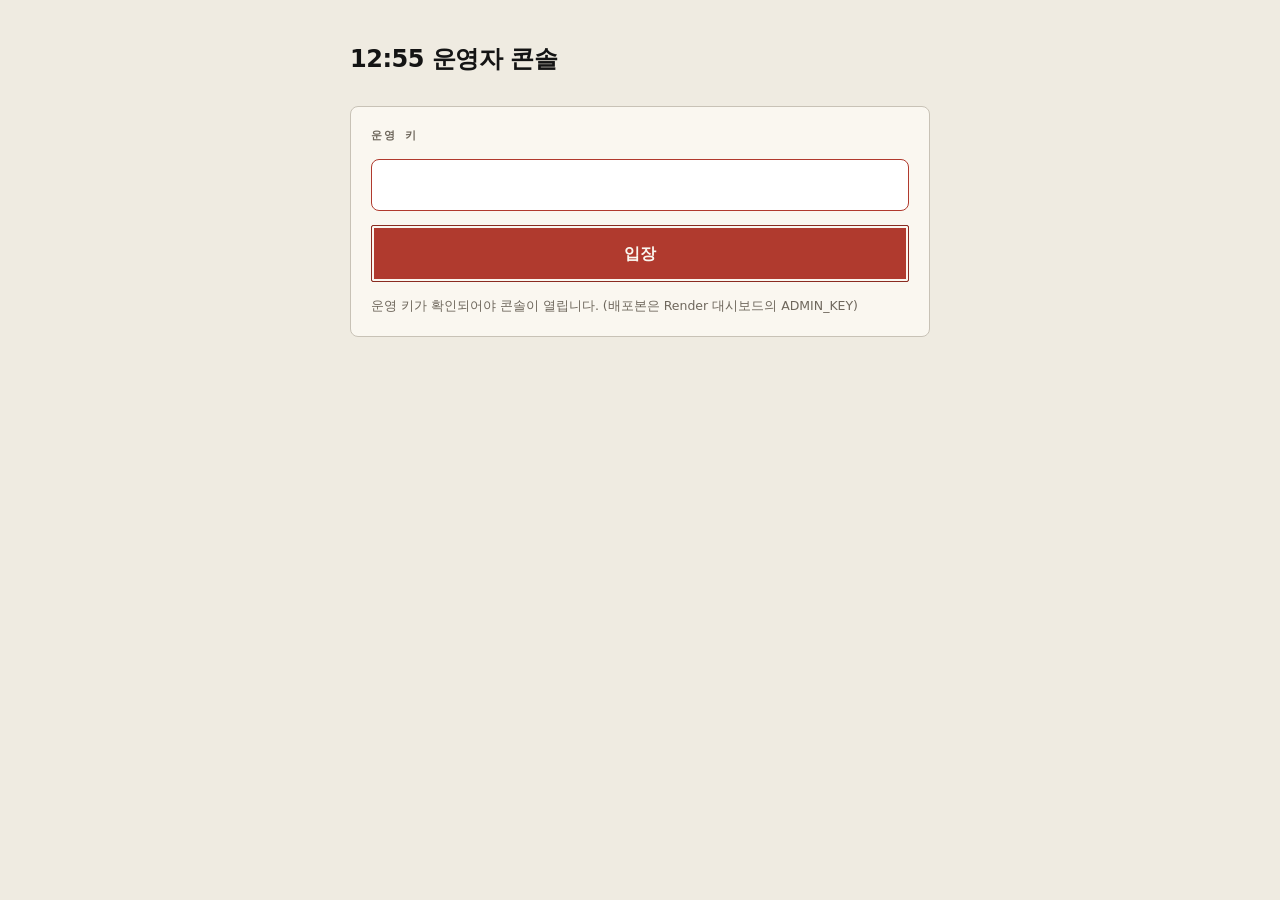
<file: public/admin.html>
<!doctype html>
<html lang="ko">
<head>
<meta charset="utf-8">
<meta name="viewport" content="width=device-width, initial-scale=1">
<title>12:55 — 운영자</title>
<link rel="stylesheet" href="style.css">
<style>
  body { overflow: auto; }
  .guides { display: none; }
  .wrap { max-width: 620px; margin: 0 auto; padding: 40px 20px 80px; display: flex; flex-direction: column; gap: 28px; }
  h1 { font-size: 24px; margin: 0; letter-spacing: -0.02em; }
  .panel { background: var(--surface); border: 1px solid var(--line); border-radius: 8px; padding: 20px; display: flex; flex-direction: column; gap: 14px; }
  .row { display: flex; gap: 10px; flex-wrap: wrap; }
  .row > * { flex: 1 1 130px; }
  input { padding: 12px 14px; border-radius: 8px; background: var(--surface-2); border: 1px solid var(--line-2); width: 100%; }
  input:focus { outline: none; border-color: var(--amber); }
  .status { display: grid; grid-template-columns: repeat(auto-fit, minmax(110px, 1fr)); gap: 1px; background: var(--line); border-radius: 8px; overflow: hidden; }
  .status div { background: var(--surface-2); padding: 14px 12px; display: flex; flex-direction: column; gap: 3px; }
  .status .k { font-size: 11px; letter-spacing: 0.12em; text-transform: uppercase; color: var(--ink-3); font-family: var(--mono); }
  .status .v { font-family: var(--mono); font-variant-numeric: tabular-nums; font-size: 22px; font-weight: 700; letter-spacing: -0.02em; }
  .log { font-family: var(--mono); font-size: 12.5px; color: var(--ink-2); background: var(--surface-2); border-radius: 8px; padding: 14px; max-height: 220px; overflow-y: auto; white-space: pre-wrap; line-height: 1.7; }
  a { color: var(--amber); }
  .links { display: flex; gap: 16px; flex-wrap: wrap; font-size: 14px; }
  details.emg summary { display: list-item; list-style-position: inside; cursor: pointer; font-size: 12px; letter-spacing: 0.12em; text-transform: uppercase; color: var(--ink-3); font-family: var(--mono); }
  /* .panel의 display:flex가 details의 접힘 숨김을 깨뜨린다 — 닫혀 있으면 summary만 남긴다 */
  details.emg:not([open]) > :not(summary) { display: none; }
  #gate, #console { display: none; }
  #gate.on { display: flex; }
  #console.on { display: flex; flex-direction: column; gap: 28px; }
</style>
</head>
<body>
<div class="wrap">
  <h1>12:55 운영자 콘솔</h1>

  <!-- 입장 게이트. 운영 키가 서버에서 확인되기 전에는 콘솔을 보여주지 않는다. -->
  <div class="panel" id="gate">
    <label class="label" for="gate-key">운영 키</label>
    <input id="gate-key" type="password" autocomplete="off">
    <button class="btn btn-primary" id="gate-enter">입장</button>
    <p class="hint" id="gate-msg" style="margin:0">운영 키가 확인되어야 콘솔이 열립니다. (배포본은 Render 대시보드의 ADMIN_KEY)</p>
  </div>

  <div id="console">

  <div class="status">
    <div><span class="k">Phase</span><span class="v" id="st-phase">—</span></div>
    <div><span class="k">회차</span><span class="v" id="st-round">—</span></div>
    <div><span class="k">참가</span><span class="v" id="st-joined">0</span></div>
    <div><span class="k">생존</span><span class="v" id="st-alive">0</span></div>
    <div><span class="k">문항 진행</span><span class="v" id="st-q">—</span></div>
    <div><span class="k">은행</span><span class="v" id="st-bank">—</span></div>
  </div>

  <div class="panel">
    <div class="row">
      <div>
        <label class="label" for="lobby">대기실 길이 (초)</label>
        <input id="lobby" type="number" min="5" max="600" value="30">
      </div>
      <div>
        <label class="label" for="qcount">문항 수 (5–10)</label>
        <input id="qcount" type="number" min="5" max="10" value="5">
      </div>
    </div>
    <p class="hint" id="eta" style="margin:0"></p>

    <button class="btn btn-primary" id="b-start">게임 시작</button>
    <p class="hint" style="margin:0">시작하면 결과까지 규칙대로 자동 진행됩니다 — 게임 중에 손댈 것이 없습니다.</p>

    <div class="row">
      <button class="btn" id="b-reload">문제 다시 읽기</button>
      <button class="btn" id="b-reset">리셋</button>
    </div>
  </div>

  <div class="links">
    <a href="/" target="_blank">참여자 화면</a>
    <a href="/board.html" target="_blank">전광판</a>
    <a href="/?screen=reveal" target="_blank">픽스처: 정답공개</a>
    <a href="/?screen=champion" target="_blank">픽스처: 챔피언</a>
    <a href="#" id="lock">키 변경</a>
  </div>

  <div class="panel">
    <label class="label">문항 공급 (매주 월요일 아침)</label>
    <p class="hint" style="margin:0">
      문항 수집·생성·검수는 이 PC에서 도는 「문제 재료 스크래퍼」가 담당합니다 ——
      그룹웨어 비밀번호가 필요해서 배포 서버에 올리지 않습니다.
      스크래퍼에서 「게임에 반영」을 누르면 이 서버가 자동으로 새 은행을 읽습니다.
    </p>
    <div class="row">
      <button class="btn" id="b-scraper">문제 재료 스크래퍼 열기</button>
    </div>
    <p class="hint" id="scraper-status" style="margin:0">스크래퍼 상태 확인 중…</p>

    <label class="label" for="anth-key" style="margin-top:4px">Anthropic API 키 (선택 — Claude가 문항 생성)</label>
    <div class="row">
      <input id="anth-key" type="password" autocomplete="off" placeholder="sk-ant-…" style="flex:3 1 220px">
      <button class="btn" id="b-savekey" style="flex:1 1 100px">키 저장</button>
    </div>
    <p class="hint" id="key-status" style="margin:0">키 상태 확인 중…</p>
    <p class="hint" style="margin:0">
      키는 게임 서버로 전송되지 않습니다 — 브라우저에서 곧장 이 PC의 스크래퍼(:8899)로 저장됩니다.
      키가 없으면 무료 규칙 엔진으로 생성합니다. 비운 채 「키 저장」을 누르면 삭제됩니다.
    </p>
  </div>

  <details class="panel emg">
    <summary>비상 조작</summary>
    <p class="hint" style="margin:0">
      자동 진행이 멈췄을 때만 씁니다 (나레이션 정지, 화면 무반응 등).
      현재 단계를 즉시 끝내고 다음 단계로 넘깁니다.
    </p>
    <div class="row">
      <button class="btn" id="b-next">다음 단계로 (강제)</button>
    </div>
  </details>

  <div class="log" id="log">연결 중…</div>

  </div><!-- /#console -->
</div>

<script>
const OX_BASE = location.pathname.startsWith('/games/') ? location.pathname.split('/').slice(0, 3).join('/') : '';
const $ = (id) => document.getElementById(id);
const log = (m) => {
  const t = new Date().toTimeString().slice(0, 8);
  $('log').textContent = `[${t}] ${m}\n` + $('log').textContent;
};

// ---------- 입장 게이트 ----------
// 키는 세션 저장소에만 둔다 — 탭을 닫으면 사라진다. HTML에 기본값을 심지 않는다.
const KEY_STORE = 'ox-admin-key';
const adminKey = () => sessionStorage.getItem(KEY_STORE) || '';

async function verifyKey(key) {
  try {
    const res = await fetch(OX_BASE + '/api/admin/verify', {
      method: 'POST',
      headers: { 'Content-Type': 'application/json' },
      body: JSON.stringify({ key }),
    });
    return res.ok;
  } catch (_) { return false; }
}

async function boot() {
  const saved = adminKey();
  if (saved && await verifyKey(saved)) return openConsole();
  sessionStorage.removeItem(KEY_STORE);
  $('gate').classList.add('on');
  $('gate-key').focus();
}

$('gate-enter').onclick = async () => {
  const key = $('gate-key').value.trim();
  if (!key) return;
  if (await verifyKey(key)) {
    sessionStorage.setItem(KEY_STORE, key);
    $('gate').classList.remove('on');
    openConsole();
  } else {
    $('gate-msg').textContent = '운영 키가 틀립니다.';
  }
};
$('gate-key').addEventListener('keydown', (e) => { if (e.key === 'Enter') $('gate-enter').click(); });

$('lock').onclick = (e) => {
  e.preventDefault();
  sessionStorage.removeItem(KEY_STORE);
  location.reload();
};

let consoleOpen = false;
function openConsole() {
  if (consoleOpen) return;
  consoleOpen = true;
  $('console').classList.add('on');
  refreshBank();
  refreshScraper();
  updateEta();
  connect();
  log('운영자 콘솔 준비됨');
}

// ---------- 운영 액션 ----------

// 문항 은행 상태. 콘솔이 열릴 때와 「문제 다시 읽기」 뒤에 갱신한다.
async function refreshBank() {
  try {
    const h = await (await fetch(OX_BASE + '/api/health')).json();
    if (h.bank) $('st-bank').textContent = `${h.bank.pool}·${h.bank.sudden}`;
  } catch (_) { /* 서버가 잠시 없어도 콘솔은 살아 있어야 한다 */ }
}

async function call(action) {
  const res = await fetch(OX_BASE + `/api/admin/${action}`, {
    method: 'POST',
    headers: { 'Content-Type': 'application/json' },
    body: JSON.stringify({
      key: adminKey(),
      lobbySec: Number($('lobby').value),
      questionCount: Number($('qcount').value),
    }),
  });
  const data = await res.json().catch(() => ({}));
  log(res.ok ? `${action} 실행됨` : `${action} 실패 — ${data.error || res.status}`);
  if (res.status === 403) { sessionStorage.removeItem(KEY_STORE); location.reload(); }
}

$('b-start').onclick = () => call('start');
$('b-next').onclick = () => call('next');
$('b-reset').onclick = () => call('reset');
$('b-reload').onclick = async () => { await call('reload'); refreshBank(); };

// 예상 소요. 서버 CONFIG의 거울 값 — armMs 3.4s(첫 문항 ×1.35) + questionMs 10s +
// 정답공개 ~4.5s(인원에 따라 늘어나는 몫 포함), 서든데스 2.2+20s. 부활권은 자동이라 단계가 없다.
function updateEta() {
  const n = Math.min(10, Math.max(5, Number($('qcount').value) || 5));
  const lobby = Number($('lobby').value) || 30;
  const secs = lobby + 3.4 * 0.35 + n * (3.4 + 10 + 4.5) + 4 + 22.2;
  const t = Math.round(secs / 10) * 10;
  const m = Math.floor(t / 60);
  const s = t % 60;
  $('eta').textContent = `예상 소요 약 ${m}분${s ? ` ${s}초` : ''} (대기실 포함)` +
    (secs > 360 ? ' — ⚠ 예산 6분을 넘습니다' : ' — 6분 예산 안');
}
$('qcount').oninput = updateEta;
$('lobby').oninput = updateEta;

// ---------- 문항 공급: 로컬 스크래퍼(:8899)와 연동 ----------
// API 키는 이 게임 서버를 거치지 않는다. 브라우저 → 127.0.0.1:8899 직행이라
// Render에 배포된 콘솔에서 눌러도 키는 운영 PC 밖으로 나가지 않는다.
const SCRAPER = 'http://127.0.0.1:8899';

async function refreshScraper() {
  try {
    const r = await fetch(`${SCRAPER}/api/config`, { signal: AbortSignal.timeout(2000) });
    const c = await r.json();
    $('scraper-status').textContent = '스크래퍼 실행 중 — 버튼으로 열 수 있습니다.';
    $('key-status').textContent = c.hasKey
      ? `저장된 키: ${c.keyMasked} — Claude 엔진으로 문항을 생성합니다.`
      : '저장된 키 없음 — 규칙 엔진으로 생성합니다.';
  } catch (_) {
    $('scraper-status').textContent =
      '스크래퍼가 꺼져 있습니다 — 운영 PC 터미널에서 node tools/quizgen/server.js 를 먼저 실행하세요.';
    $('key-status').textContent = '키 상태는 스크래퍼가 켜져 있어야 확인할 수 있습니다.';
  }
}

$('b-scraper').onclick = () => { window.open(`${SCRAPER}/`, '_blank'); };

$('b-savekey').onclick = async () => {
  const key = $('anth-key').value.trim();
  try {
    const r = await fetch(`${SCRAPER}/api/config`, {
      method: 'POST',
      headers: { 'Content-Type': 'application/json' },
      body: JSON.stringify({ apiKey: key }),
    });
    const c = await r.json();
    log(key ? `API 키 저장됨 (${c.keyMasked})` : 'API 키 삭제됨');
    $('anth-key').value = '';
    refreshScraper();
  } catch (_) {
    log('API 키 저장 실패 — 스크래퍼(:8899)가 켜져 있는지 확인하세요.');
  }
};

const PHASE_KO = {
  idle: '대기', lobby: '대기실', question: '문항', reveal: '정답공개',
  sudden: '서든데스', result: '결과',
};

let lastPhase = null;

function connect() {
  const es = new EventSource(OX_BASE + '/api/spectate');
  es.addEventListener('state', (e) => {
    const s = JSON.parse(e.data);
    $('st-phase').textContent = PHASE_KO[s.phase] || s.phase;
    $('st-round').textContent = s.round || '—';
    $('st-joined').textContent = s.joined;
    $('st-alive').textContent = s.alive;
    $('st-q').textContent = s.qIndex >= 0 ? `${s.qIndex + 1}/${s.qTotal}` : '—';
    if (s.phase !== lastPhase) { lastPhase = s.phase; log(`→ ${PHASE_KO[s.phase] || s.phase}`); }
  });
  es.addEventListener('tally', (e) => {
    const t = JSON.parse(e.data);
    $('st-alive').textContent = t.alive;
    $('st-joined').textContent = t.joined;
  });
  es.onerror = () => { es.close(); log('연결 끊김, 재접속…'); setTimeout(connect, 1500); };
}

boot();
</script>
</body>
</html>
</file>
<file: public/style.css>
/* ═══════════════════════════════════════════════════════════════
   12:55 — 디자인 시스템

   CONSTRAINTS CARD
     FONT   명조(제목·본문) + 고딕(라벨) + ui-monospace(숫자·부호)
     STYLE  등록특허공보. 크림 용지에 먹 선화, 인주 빨강 단 하나의 강조색.
            세계관은 명세서 · 도면 · 부호의 설명. INID 괄호 숫자가 서명이다.
     MODE   라이트 전용. 의도적 단일 테마이므로 모든 색을 명시적으로 칠한다.

     인주는 판정에만 쓴다. 정답이 공개될 때만 화면에 빨강이 등장하므로
     그 색을 보는 것이 곧 결과를 아는 것이다. 다른 곳에 쓰면 그 힘이 죽는다.

   존 규칙 (상충하는 원칙의 해소)
     참여자 화면 — 극적이어도 된다. 스큐어모픽 O/X 버튼, 글로우, 플래시 허용.
     전광판 화면 — 가독성이 분위기를 이긴다. 하드 그리드, 낮은 라운딩,
                   그림자 최소, 글로우 금지. 3m 거리 판독이 절대 기준.
   ═══════════════════════════════════════════════════════════════ */

:root {
  /* ── 지면과 표면. 공보 용지다. */
  --ground: #EFEBE1;
  --surface: #FAF7F0;
  --surface-2: #FFFFFF;
  --surface-3: #F2EEE4;

  /* ── 글자 */
  --ink: #141414;
  --ink-2: #5A5A5A;
  --ink-3: #6E675C;   /* 지면 위에서 4.5:1을 넘기는 하한. 전광판 3m 판독이 기준이다. */

  /* ── 괘선 */
  --line: #C8C2B6;
  --line-2: #A79F90;

  /* ── 단일 강조색은 인주다. 판정에만 쓴다. */
  --amber: #B03A2E;
  --amber-deep: #8A2B21;
  --amber-soft: rgba(176, 58, 46, 0.10);

  /* ── 의미색. 도면에서 생사는 색이 아니라 선으로 가른다. */
  --live: #1F1F1F;
  --live-soft: rgba(20, 20, 20, 0.06);
  --out: #B03A2E;
  --out-soft: rgba(176, 58, 46, 0.10);

  /* ── 이징. 진입은 ease-out, 이탈은 ease-in으로 더 짧게. */
  --ease-out-soft: cubic-bezier(0.25, 0.46, 0.45, 0.94);
  --ease-out: cubic-bezier(0.215, 0.61, 0.355, 1);
  --ease-out-hard: cubic-bezier(0.165, 0.84, 0.44, 1);
  --ease-expo: cubic-bezier(0.19, 1, 0.22, 1);
  --ease-editorial: cubic-bezier(0.16, 1, 0.3, 1);
  --ease-in: cubic-bezier(0.4, 0, 1, 1);

  /* ── 듀레이션 */
  --t-press: 120ms;
  --t-control: 180ms;
  --t-pop: 260ms;
  --t-enter: 600ms;
  --t-reveal: 800ms;
  --t-hero: 1200ms;
  --t-glow-in: 600ms;
  --t-glow-out: 500ms;

  /* ── 간격 */
  --sp-1: 8px;
  --sp-2: 16px;
  --sp-3: 24px;

  --mono: ui-monospace, SFMono-Regular, "SF Mono", "Cascadia Mono", Menlo, Consolas, monospace;
  --sans: "Malgun Gothic", "맑은 고딕", "Apple SD Gothic Neo", system-ui, -apple-system, sans-serif;
  /* 공보 본문은 명조다. 바탕/Batang은 국내 어느 기기에나 있어 내려받을 것이 없다. */
  --serif: "Nanum Myeongjo", Batang, 바탕, "Apple SD Gothic Neo", serif;
}

/* ─────────────────────────────────────────────── 기본 */

* { box-sizing: border-box; }

html, body { height: 100%; }

body {
  margin: 0;
  background: var(--ground);
  color: var(--ink);
  font-family: var(--sans);
  font-size: 16px;
  line-height: 1.6;
  -webkit-font-smoothing: antialiased;
  -webkit-tap-highlight-color: transparent;
  word-break: keep-all;
  overflow: hidden;
  overscroll-behavior: none;
  /* 더블탭 확대·300ms 탭 지연 제거. 스크롤(로그인·결과 화면)은 그대로 허용된다. */
  touch-action: manipulation;
}

button { font: inherit; color: inherit; border: 0; background: none; cursor: pointer; }
input { font: inherit; color: inherit; }

/* 조작 요소는 연타 중 글자 선택·길게눌러 나오는 콜아웃을 막는다. 입력칸은 제외. */
button, .choice, .chip, .btn, .label, .qnum, .diff, .alive-chip {
  -webkit-user-select: none;
  user-select: none;
  -webkit-touch-callout: none;
}

:focus-visible {
  outline: 2px solid var(--amber);
  outline-offset: 3px;
}

.mono {
  font-family: var(--mono);
  font-variant-numeric: tabular-nums;
  letter-spacing: -0.02em;
}

.label {
  font-family: var(--mono);
  font-size: 11px;
  letter-spacing: 0.16em;
  text-transform: uppercase;
  color: var(--ink-3);
  font-weight: 600;
}

.sr { position: absolute; width: 1px; height: 1px; overflow: hidden; clip: rect(0 0 0 0); }

/* ─────────────────────────────────────────────── 구조 격자 */

.guides {
  position: fixed;
  inset: 0;
  pointer-events: none;
  z-index: 0;
  background:
    linear-gradient(var(--line) 1px, transparent 1px) 0 0 / 100% 25%,
    linear-gradient(90deg, var(--line) 1px, transparent 1px) 0 0 / 25% 100%;
  opacity: 0.35;
  mask-image: radial-gradient(ellipse at center, #000 20%, transparent 78%);
  -webkit-mask-image: radial-gradient(ellipse at center, #000 20%, transparent 78%);
}

/* ─────────────────────────────────────────────── 화면 전환 */

.screen {
  position: fixed;
  inset: 0;
  z-index: 1;
  display: none;
  flex-direction: column;
  /* 노치·둥근 모서리 대응 —— 상하 + 가로(가로모드 노치) 모두 세이프에어리어를 존중한다. */
  padding:
    max(20px, env(safe-area-inset-top))
    max(20px, env(safe-area-inset-right))
    max(20px, env(safe-area-inset-bottom))
    max(20px, env(safe-area-inset-left));
}

body[data-screen="login"]  #s-login,
body[data-screen="demo"]   #s-demo,
body[data-screen="lobby"]  #s-lobby,
body[data-screen="question"] #s-question,
body[data-screen="reveal"] #s-reveal,
body[data-screen="watch"]  #s-watch,
body[data-screen="sudden"] #s-sudden,
body[data-screen="result"] #s-result { display: flex; }

.screen > * { position: relative; }

/* ─────────────────────────────────────────────── 체험 모드
   실전 회차와 헷갈리면 안 되므로 진행 내내 상단 띠로 알린다.
   띠가 내용을 가리지 않도록 체험 중에만 화면 패딩을 밀어준다. */

.demo-strip {
  position: fixed;
  top: 0;
  left: 0;
  right: 0;
  z-index: 4;
  display: none;
  padding: calc(env(safe-area-inset-top) + 5px) max(12px, env(safe-area-inset-right)) 5px max(12px, env(safe-area-inset-left));
  text-align: center;
  font-family: var(--mono);
  font-size: 11px;
  font-weight: 700;
  letter-spacing: 0.14em;
  color: #FAF7F0;
  background: var(--amber);
}

body[data-demo="1"] .demo-strip { display: block; }

body[data-demo="1"] .screen {
  padding-top: calc(max(20px, env(safe-area-inset-top)) + 26px);
}

#s-demo { justify-content: center; overflow-y: auto; }

.demo-body {
  display: flex;
  flex-direction: column;
  gap: var(--sp-3);
  width: min(420px, 100%);
  margin: auto;
  padding: 20px 0;
}

.demo-title {
  font-family: var(--serif);
  font-size: clamp(23px, 6vw, 30px);
  font-weight: 700;
  letter-spacing: -0.025em;
  line-height: 1.4;
  margin: 6px 0 10px;
  text-wrap: balance;
}

.opt { display: flex; flex-direction: column; gap: 10px; }

.chips { display: flex; gap: 8px; flex-wrap: wrap; }

/* 공보에 알약 모양은 없다. 네모난 항목 상자다. */
.chip {
  padding: 11px 16px;
  border-radius: 2px;
  background: var(--surface);
  border: 1px solid var(--line-2);
  font-size: 14px;
  letter-spacing: -0.01em;
  transition: border-color var(--t-control) var(--ease-out),
              color var(--t-control) var(--ease-out),
              background var(--t-control) var(--ease-out);
}

.chip[aria-pressed="true"] {
  border-color: var(--amber-deep);
  color: var(--amber-deep);
  background: var(--amber-soft);
  font-weight: 700;
  box-shadow: inset 0 0 0 2px var(--surface), inset 0 0 0 3px var(--amber-deep);
}

.demo-actions { display: grid; grid-template-columns: 1fr auto; gap: 10px; }

/* ─────────────────────────────────────────────── 시계 */

.clock {
  font-family: var(--mono);
  font-variant-numeric: tabular-nums;
  font-weight: 700;
  letter-spacing: -0.045em;
  line-height: 0.9;
  display: flex;
  align-items: baseline;
  justify-content: center;
  gap: 0.02em;
}

.clock .colon {
  color: var(--amber);
  animation: blink 2s steps(1, end) infinite;
}

@keyframes blink { 0%, 55% { opacity: 1; } 56%, 100% { opacity: 0.2; } }

/* ─────────────────────────────────────────────── 로그인 */

#s-login {
  /* 게임 개요가 붙으면서 작은 폰에서는 한 화면을 넘긴다. 로그인은 잘리면 안 되는 화면이다.
     justify-content:center는 내용이 넘칠 때 위쪽이 스크롤로도 닿지 않는 채 잘린다 —
     .login-body의 margin:auto로 대신 가운데를 잡는다(넘치면 자동으로 0이 되어 위부터 스크롤된다). */
  overflow-y: auto;
  -webkit-overflow-scrolling: touch;
}

.login-body {
  display: flex;
  flex-direction: column;
  align-items: center;
  gap: var(--sp-3);
  text-align: center;
  width: 100%;
  margin: auto;
  padding: 20px 0;
}

#s-login .clock { font-size: clamp(72px, 24vw, 128px); }

#s-login .tagline {
  color: var(--ink-2);
  max-width: 30ch;
  margin: 0;
  font-size: 15px;
}

.login-form {
  display: flex;
  flex-direction: column;
  gap: 12px;
  width: min(340px, 100%);
  margin-top: var(--sp-2);
}

.field {
  display: flex;
  flex-direction: column;
  gap: 6px;
  text-align: left;
}

.field input {
  width: 100%;
  padding: 16px 18px;
  border-radius: 10px;
  background: var(--surface);
  border: 1px solid transparent;
  background:
    linear-gradient(var(--surface), var(--surface)) padding-box,
    linear-gradient(135deg, rgba(20, 20, 20, 0.22), rgba(176, 58, 46, 0.3), rgba(20, 20, 20, 0.06)) border-box;
  font-family: var(--mono);
  font-variant-numeric: tabular-nums;
  font-size: 22px;
  letter-spacing: 0.08em;
  text-align: center;
  transition: box-shadow var(--t-control) var(--ease-out);
}

.field input::placeholder { color: var(--ink-3); letter-spacing: 0.04em; }
.field input:focus { outline: none; box-shadow: 0 0 0 3px var(--amber-soft); }

.hint { font-size: 12.5px; color: var(--ink-3); margin: 0; line-height: 1.55; }
.error { font-size: 13px; color: var(--out); margin: 0; min-height: 1.2em; }

/* ─────────────────────────────────────────────── 버튼 */

.btn-row {
  display: flex;
  gap: var(--sp-1);
  width: 100%;
  max-width: 340px;
  flex-wrap: wrap;
  justify-content: center;
}

.btn-row .btn {
  flex: 1 1 0;
  padding: 11px 10px;
  font-size: 13.5px;
}

.btn {
  padding: 15px 22px;
  border-radius: 2px;
  font-weight: 700;
  font-size: 16px;
  letter-spacing: -0.01em;
  background: var(--surface);
  border: 1.5px solid var(--ink);
  color: var(--ink);
  box-shadow: none;
  transition: transform var(--t-press) var(--ease-out-soft),
              box-shadow var(--t-control) var(--ease-out);
}

.btn:active { transform: translateY(1px); box-shadow: inset 0 4px 10px rgba(20, 20, 20, 0.10); }

/* 접수 도장을 누르는 버튼. 인쇄물이므로 광택도 그라디언트도 없다. */
.btn-primary {
  background: var(--amber);
  color: var(--surface);
  border-color: var(--amber-deep);
  box-shadow: inset 0 0 0 2px var(--surface), inset 0 0 0 3.5px var(--amber);
}
.btn-primary:hover { background: var(--amber-deep); }

.btn:disabled { opacity: 0.4; cursor: default; }

/* ─────────────────────────────────────────────── 대기실 */

#s-lobby { overflow-y: auto; -webkit-overflow-scrolling: touch; }

.lobby-body {
  display: flex;
  flex-direction: column;
  align-items: center;
  gap: var(--sp-2);
  text-align: center;
  width: 100%;
  margin: auto;
  padding: 20px 0;
}

/* ── 대기실에서 메인으로 되돌아가는 문. 대기실의 주인공은 시계이므로 조용한 글자 버튼으로 둔다. */
.btn-exit {
  align-self: flex-start;
  padding: 4px 2px;
  border: none;
  background: none;
  font-family: var(--sans);
  font-size: 12.5px;
  color: var(--ink-3);
  border-bottom: 1px solid transparent;
}

.btn-exit:hover { color: var(--ink); border-bottom-color: currentColor; }

.countdown {
  font-family: var(--mono);
  font-variant-numeric: tabular-nums;
  font-size: clamp(60px, 20vw, 104px);
  font-weight: 700;
  letter-spacing: -0.05em;
  line-height: 1;
  color: var(--amber);
}

.countdown.countdown-long {
  font-size: clamp(26px, 8vw, 40px);
  letter-spacing: 0;
}

/* ── 문제 은행 미리보기 —— 공보의 (56) 선행기술조사문헌 칸을 그대로 옮겼다.
   괘선 아래 문헌 카드가 늘어서고, 초점이 아닌 문헌은 해칭 장막으로 덮인다.
   가운데를 강조하는 수단은 배율이 아니라 지면·괘선의 무게다 —— 확대는 인쇄물에 없다. */
.q-carousel {
  width: 100%;
  max-width: 340px;
  border-top: 1.5px solid var(--ink);
  padding-top: 9px;
  text-align: left;
}

.q-carousel-label {
  font-family: var(--sans);
  font-size: 10.5px;
  letter-spacing: 0.1em;
  color: var(--ink-3);
  margin-bottom: 8px;
}

.q-carousel-label::before {
  content: "( 56 ) ";
  font-family: var(--mono);
  color: var(--ink-2);
}

/* 세 칸이 보이는 창 — 트랙이 좌로 미끄러지고, 넘친 양옆 칸은 여기서 잘린다.
   가운데 카드가 위아래로 넘치므로 세로 여백을 그만큼 둔다. */
.q-carousel-viewport {
  overflow: hidden;
  padding: 9px 0 3px;
}

.q-carousel-track {
  display: flex;
  align-items: center;
  justify-content: flex-start;
  gap: 7px;
  width: max-content;
  margin: 0 auto;
  transition: transform 520ms var(--ease-editorial);
}

.q-carousel-card {
  position: relative;
  flex: 0 0 clamp(92px, 27vw, 108px);
  height: 84px;
  padding: 7px 8px;
  border: 1px solid var(--line);
  border-radius: 2px;
  background: var(--surface);
  overflow: hidden;
  transition: height 520ms var(--ease-editorial),
              border-color 520ms var(--ease-editorial),
              background-color 520ms var(--ease-editorial);
}

/* 초점이 아닌 문헌은 해칭으로 덮는다 —— 이 프로젝트가 「지금은 아님」을 그리는 방식. */
.q-carousel-card::after {
  content: "";
  position: absolute;
  inset: 0;
  pointer-events: none;
  background: repeating-linear-gradient(
    -45deg, rgba(20, 20, 20, 0.055) 0 1px, transparent 1px 5px);
  transition: opacity 520ms var(--ease-editorial);
}

.q-carousel-card .qc-n {
  display: block;
  font-size: 9px;
  font-style: normal;
  letter-spacing: 0.02em;
  color: var(--ink-3);
  margin-bottom: 4px;
}

/* 줄 수는 카드 높이에 맞춰 딱 떨어지게 잡는다 —— 한 줄이 반쯤 잘리면 오식으로 보인다.
   측면 카드 3줄(≈46px) + 번호 15px + 여백 14px ≈ 75px < 84px. */
.q-carousel-card .qc-t {
  display: -webkit-box;
  -webkit-box-orient: vertical;
  -webkit-line-clamp: 3;
  overflow: hidden;
  font-family: var(--serif);
  font-size: 10.5px;
  line-height: 1.46;
  color: var(--ink-3);
  text-wrap: pretty;
}

/* 가운데 문헌 —— 종이가 한 겹 올라오고 괘선이 먹으로 굵어진다. */
.q-carousel-card.is-center {
  height: 100px;
  border-color: var(--ink);
  background: var(--surface-2);
}

.q-carousel-card.is-center::after { opacity: 0; }
.q-carousel-card.is-center .qc-n { color: var(--ink-2); }

/* 가운데는 4줄(≈67px) + 번호 15px + 여백 14px ≈ 96px < 100px. */
.q-carousel-card.is-center .qc-t {
  -webkit-line-clamp: 4;
  font-size: 11.5px;
  color: var(--ink);
}

.dial {
  position: relative;
  width: min(260px, 70vw);
  aspect-ratio: 1;
  display: grid;
  place-items: center;
  margin: 4px 0;
}

.dial .ring {
  position: absolute;
  inset: 0;
  border-radius: 50%;
  border: 1px solid var(--line-2);
}

.dial .ring::after {
  content: "";
  position: absolute;
  inset: -1px;
  border-radius: 50%;
  border: 1px solid transparent;
  border-top-color: var(--amber);
  animation: spin 8s linear infinite;
}

.dial .ring-2 { inset: 16px; opacity: 0.5; }
.dial .ring-2::after { animation-duration: 13s; animation-direction: reverse; border-top-color: var(--line-2); }

@keyframes spin { to { transform: rotate(360deg); } }

.stat-row {
  display: flex;
  gap: 1px;
  background: var(--line);
  border-radius: 10px;
  overflow: hidden;
  width: min(400px, 100%);
}

.stat {
  flex: 1;
  background: var(--surface);
  padding: 14px 10px;
  display: flex;
  flex-direction: column;
  gap: 2px;
  align-items: center;
}

.stat .v {
  font-family: var(--mono);
  font-variant-numeric: tabular-nums;
  font-size: 26px;
  font-weight: 700;
  letter-spacing: -0.03em;
}

.stat .k { font-size: 11px; color: var(--ink-3); letter-spacing: 0.04em; }

.me-card {
  display: flex;
  align-items: center;
  gap: 10px;
  padding: 12px 18px;
  border-radius: 100px;
  background: var(--surface);
  border: 1px solid transparent;
  background:
    linear-gradient(var(--surface), var(--surface)) padding-box,
    linear-gradient(135deg, rgba(20, 20, 20, 0.2), rgba(176, 58, 46, 0.28), rgba(20, 20, 20, 0.05)) border-box;
  font-size: 14.5px;
}

.me-card .dept { color: var(--ink-3); font-size: 13px; }

.badge {
  font-size: 11px;
  font-weight: 700;
  padding: 2px 8px;
  border-radius: 100px;
  letter-spacing: 0.02em;
}

.badge-new { background: var(--live-soft); color: var(--live); border: 1px solid currentColor; }
.badge-vip { background: var(--amber-soft); color: var(--amber); border: 1px solid currentColor; }

/* ─────────────────────────────────────────────── 문항 진행 */

/* 위에서 아래로: 문항 → 집계 → O·X 버튼 → 무대.
   무대가 남는 공간을 전부 가져가므로 space-between이 아니라 자연 적층이다. */
#s-question, #s-watch, #s-sudden { gap: 14px; }
#s-sudden { justify-content: space-between; }

.topbar {
  display: flex;
  align-items: center;
  justify-content: space-between;
  gap: 12px;
  flex: 0 0 auto;
}

.qnum {
  font-family: var(--mono);
  font-size: 13px;
  font-weight: 700;
  letter-spacing: 0.1em;
  color: var(--ink-3);
}

.qnum b { color: var(--amber); }

.alive-chip {
  display: flex;
  align-items: center;
  gap: 7px;
  font-family: var(--mono);
  font-variant-numeric: tabular-nums;
  font-size: 14px;
  font-weight: 700;
  padding: 5px 12px;
  border-radius: 100px;
  background: var(--surface);
  border: 1px solid var(--line-2);
}

.alive-chip .dot {
  width: 7px; height: 7px; border-radius: 50%;
  background: var(--live);
  box-shadow: 0 0 0 3px var(--live-soft);
}

/* 타이머 — 남은 시간 자체가 정보이므로 폭 애니메이션이 아니라 transform으로 그린다 */
.timer {
  position: relative;
  height: 6px;
  border-radius: 100px;
  background: var(--surface-2);
  overflow: hidden;
  flex: 0 0 auto;
}

.timer .fill {
  position: absolute;
  inset: 0;
  transform-origin: left center;
  background: linear-gradient(90deg, var(--amber-deep), var(--amber));
  will-change: transform;
}

.timer.urgent .fill { background: var(--out); }

/* 군중 — 폰에서는 O/X 버튼이 여전히 최우선이므로 상단에 작게 둔다.
   진짜 쇼는 전광판이 담당한다. */
/* 화면 맨 아래가 무대다. 남는 세로를 전부 가져간다.
   위 O·X 발판과 아래 군중이 같이 들어가야 하므로 최소 높이를 지킨다. */
.crowd-box {
  flex: 1 1 auto;
  min-height: 150px;
  border-radius: 2px;   /* 도면에 둥근 모서리는 없다 */
  overflow: hidden;
  background: var(--surface);
  border: 1px solid var(--line);
}

.crowd-box canvas { display: block; width: 100%; height: 100%; }

/* 결과 화면 상단의 옥상. 챔피언이 도시를 내려다보는 그림이다. */
.rooftop-box {
  flex: 0 0 auto;
  height: clamp(180px, 32vh, 300px);
  margin-bottom: -8px;
}

/* 배지 범례 — 왕관과 새싹이 무슨 뜻인지 알려준다 */
/* ── 범례 —— 도면의 「부호의 설명」
   예전에는 회색 잔글씨 한 줄이었다. 게임장 위에서 왕관과 새싹을 찾아야 하는데
   정작 그 뜻을 적어 둔 줄이 배경에 묻혀 아무도 읽지 않았다. 공보의 부호 설명처럼
   괘선 상자로 묶고, 표식은 실제 화면에 그려지는 크기와 비슷하게 키운다. */
.legend {
  flex: 0 0 auto;
  border: 1px solid var(--line-2);
  border-left: 3px solid var(--ink);
  background: var(--surface);
  padding: 7px 10px;
  display: flex;
  flex-direction: column;
  gap: 5px;
}

.legend-row {
  display: flex;
  gap: 6px 14px;
  justify-content: center;
  flex-wrap: wrap;
  align-items: center;
}

.lg {
  display: inline-flex;
  align-items: center;
  gap: 5px;
  font-size: 12px;
  line-height: 1;
  color: var(--ink-2);
  white-space: nowrap;
}

.lg i { font-style: normal; font-size: 15px; line-height: 1; }
.lg b { color: var(--ink); font-weight: 700; letter-spacing: -0.01em; }
.lg-me i { font-family: var(--mono, ui-monospace, monospace); font-weight: 700; }

/* 본부색 —— 사람 몸통에 칠해지는 그 색을 그대로 네모로 찍는다 */
.legend-div { gap: 4px 10px; }

.lg-div {
  display: inline-flex;
  align-items: center;
  gap: 4px;
  font-size: 11px;
  color: var(--ink-2);
  white-space: nowrap;
}

.lg-div .sw {
  width: 11px; height: 11px;
  border: 1px solid var(--ink);
  background: currentColor;
  flex: 0 0 auto;
}

/* ── 게임 개요 (로그인 화면) —— 공보의 (57) 요약과 같은 문장이다 */
.intro {
  text-align: left;
  border-top: 1.5px solid var(--ink);
  padding-top: 10px;
  display: flex;
  flex-direction: column;
  gap: 6px;
  width: 100%;
  max-width: 34ch;
}

.intro-list {
  margin: 0;
  padding: 0;
  list-style: none;
  display: flex;
  flex-direction: column;
  gap: 6px;
}

.intro-list li {
  position: relative;
  padding-left: 14px;
  text-align: left;   /* #s-login이 가운데 정렬이라 그대로 두면 글머리표가 허공에 뜬다 */
  font-size: 12.5px;
  line-height: 1.6;
  color: var(--ink-2);
  text-wrap: pretty;
}

.intro-list li::before {
  content: "·";
  position: absolute;
  left: 3px;
  top: 0;
  font-weight: 700;
  color: var(--ink);
}

.qbody {
  flex: 0 0 auto;
  display: flex;
  flex-direction: column;
  gap: 10px;
  min-height: 0;
}

/* 문항은 명세서 본문이다. 명조로 짠다. */
.qtext {
  font-family: var(--serif);
  font-size: clamp(21px, 5.6vw, 32px);
  font-weight: 700;
  line-height: 1.45;
  letter-spacing: -0.02em;
  text-wrap: balance;
  margin: 0;
}

/* 마스크 워드 리빌 — 아래에서 솟아오른다 */
.wmask { display: inline-block; overflow: hidden; vertical-align: top; }

.word {
  display: inline-block;
  transform: translateY(110%);
  transition: transform var(--t-reveal) var(--ease-expo);
  transition-delay: calc(var(--i) * 35ms);
  will-change: transform;
}

.is-revealed .word { transform: translateY(0); }

.diff {
  display: inline-flex;
  align-items: center;
  gap: 6px;
  font-family: var(--mono);
  font-size: 11px;
  letter-spacing: 0.12em;
  text-transform: uppercase;
  color: var(--ink-3);
}

.diff i { width: 5px; height: 5px; border-radius: 1px; background: var(--line-2); font-style: normal; }
.diff[data-d="easy"] i:nth-child(-n+1),
.diff[data-d="medium"] i:nth-child(-n+2),
.diff[data-d="hard"] i:nth-child(-n+3) { background: var(--amber); }

/* ─────────────────────────────────────────────── 집계 바 */

.tally { display: flex; flex-direction: column; gap: 6px; flex: 0 0 auto; }

.tally-bar {
  display: flex;
  height: 8px;
  border-radius: 100px;
  overflow: hidden;
  background: var(--surface-2);
}

.tally-bar span {
  display: block;
  transition: flex-grow var(--t-pop) var(--ease-out-soft);
  flex-grow: 1;
  flex-basis: 0;
}

.tally-bar .t-o { background: var(--ink-2); }
.tally-bar .t-x { background: var(--surface-3); }

.tally-nums {
  display: flex;
  justify-content: space-between;
  font-family: var(--mono);
  font-variant-numeric: tabular-nums;
  font-size: 12.5px;
  color: var(--ink-3);
}

/* ── 중계 자막
   소리가 안 나오는 환경에서도 진행이 끊기지 않아야 한다. 자막이 먼저고 음성이 나중이다. */
.caption {
  margin: 0;
  min-height: 1.5em;
  flex: 0 0 auto;
  display: flex;
  flex-direction: column;
  gap: 6px;
  justify-content: flex-end;   /* 새 줄이 아래에서 올라온다 */
}

.cap-line {
  margin: 0;
  font-size: 14.5px;
  line-height: 1.5;
  color: var(--ink-2);
  text-wrap: pretty;
  animation: capIn var(--t-control) var(--ease-out);
}

@keyframes capIn { from { opacity: 0; transform: translateY(4px); } }

.cap-line[data-tone="rule"] { color: var(--amber); font-weight: 700; }
.cap-line[data-tone="bad"]  { color: var(--out); }
.cap-line[data-tone="good"] { color: var(--live); }
.cap-line[data-tone="cue"]  { color: var(--ink); font-weight: 700; }

/* 좁은 화면에서는 지나간 줄을 보여 줄 자리가 없다. 지금 이 줄만. */
.cap-line:not(:last-child) { display: none; }

/* ── 선택 가리기 안내 */
.blind-note {
  margin: 4px 0 0;
  font-size: 12.5px;
  line-height: 1.5;
  color: var(--amber);
  display: flex;
  align-items: center;
  gap: 6px;
}

.blind-note::before {
  content: "";
  width: 6px; height: 6px; border-radius: 50%;
  background: currentColor;
  flex: 0 0 auto;
}

/* ── 대기실 하단 링크 */
.lobby-links {
  display: flex;
  gap: 16px;
  align-items: center;
  font-size: 13px;
  flex-wrap: wrap;
  justify-content: center;
}

.lobby-links a, .lobby-links button {
  color: var(--ink-3);
  text-decoration: none;
  border-bottom: 1px solid transparent;
  padding: 4px 0;
  font-size: 13px;
}

.lobby-links a:hover, .lobby-links button:hover { color: var(--amber); border-bottom-color: currentColor; }
.lobby-links button[aria-pressed="false"] { color: var(--out); }

/* ── 전송 상태
   버튼이 눌린 것과 서버가 받은 것은 다르다. 답안 유실은 곧 억울한 탈락이므로
   도달 여부를 반드시 눈에 보이게 알린다. 시각 효과만으로 상태를 대신하지 않는다. */
.send-state {
  margin: 0;
  min-height: 1.4em;
  text-align: center;
  font-family: var(--mono);
  font-size: 12.5px;
  letter-spacing: 0.04em;
  color: var(--ink-3);
  transition: color var(--t-control) var(--ease-out);
  flex: 0 0 auto;
}

.send-state[data-s="ok"] { color: var(--live); }
.send-state[data-s="pending"] { color: var(--amber); }
.send-state[data-s="fail"] { color: var(--out); font-weight: 700; }

/* ─────────────────────────────────────────────── O / X 게임장 */

/* ── 게임장 = 버튼 ─────────────────────────────────────────────
   캔버스가 O·X 구역 상자를 그리고, 이 투명 버튼들이 그 위에 겹친다.
   좌표는 crowd.js의 BOX 상수와 같은 비율 — 어긋나면 누른 곳과 반응하는 곳이 갈린다. */
.stage-wrap {
  position: relative;
  flex: 1 1 auto;
  min-height: 0;
  display: flex;
}
.stage-main { flex: 1 1 auto; min-height: 260px; }

/* 여기 적힌 비율은 첫 프레임용 대비책일 뿐이다. 실제 좌표는 crowd.js의
   zoneRects()가 px로 덮어쓴다 —— 도면과 버튼이 따로 놀지 않게 원본을 하나로 뒀다. */
.choice {
  position: absolute;
  top: 16.5%;
  height: 43.5%;
  background: transparent;
  border: none;
  border-radius: 0;
  padding: 0;
  cursor: pointer;
}
.choice-o { left: 3.5%; width: 45%; }
.choice-x { left: 51.5%; width: 45%; }

.choice:focus-visible { outline: 2.5px solid var(--ink); outline-offset: -2.5px; }
.choice:active { background: rgba(20, 20, 20, 0.045); }

/* 제출 — 내가 고른 구역에 인주 겹테두리가 감긴다. 도장 틀에 끼운 것처럼. */
.choice[aria-pressed="true"] {
  box-shadow: inset 0 0 0 2.5px var(--amber), inset 0 0 0 5px var(--surface-2), inset 0 0 0 6.5px var(--amber);
}

/* 접수 순간 한 번. 도장이 눌렸다 떨어지는 움직임이다. */
.choice.burst { animation: burst 420ms var(--ease-out-hard); }

@keyframes burst {
  0%   { transform: scale(1.02); }
  40%  { transform: scale(0.99); }
  100% { transform: scale(1); }
}

/* 브리핑 중에는 구역이 잠긴다 — 해칭 장막이 덮인다 */
.choice.arming {
  cursor: default;
  background: repeating-linear-gradient(
    -45deg, rgba(20, 20, 20, 0.05) 0 2px, rgba(250, 247, 240, 0.55) 2px 8px);
}

/* 판정은 캔버스가 그린다 — 등록 도장과 거절 사선. 버튼은 비켜선다. */
.choice.correct, .choice.wrong { box-shadow: none; }

/* ─────────────────────────────────────────────── 가로가 넉넉한 화면 (PC)
 *
 * 폰은 세로로 길어서 문항·집계·범례를 위에 쌓고 게임장을 아래에 두면 된다.
 * PC는 반대다 —— 가로는 남고 세로가 모자라서, 그 배치로는 사람이 뛰는 공간이
 * 손바닥만 해진다. 읽을 것을 전부 오른쪽 단으로 보내고 왼쪽 전부를 게임장에 준다.
 * 도면 안의 가구(캡션·부호의 설명·쪽번호)도 같은 이유로 오른쪽으로 간다 —— 그쪽은
 * crowd.js의 notesWidth()가 맡는다.
 *
 * HTML 순서는 그대로 두고 배치만 바꾼다. 폰에서 읽히는 순서가 옳은 순서다.
 *
 * 이 배치는 「가로는 남고 세로가 모자란」 화면 전부에 옳다 —— PC뿐 아니라 폰 가로모드도
 * 같은 형편이다. 그래서 트리거를 640px까지 낮춰, 세로로 쌓으면 무대가 잘려 나가는
 * 가로모드 폰(예: 812×375)도 이 좌우 배치로 받는다. 세로 방향(aspect<1)은 제외되므로
 * 세로모드 폰·태블릿은 종전대로 수직 적층을 유지한다.
 */
@media (min-width: 640px) and (min-aspect-ratio: 1/1) {
  /* body[data-screen] 규칙이 display:flex를 걸어 두므로 같은 특정도로 눌러야 한다. */
  body[data-screen="question"] #s-question {
    display: grid;
    grid-template-columns: minmax(0, 1fr) clamp(260px, 26vw, 360px);
    grid-template-rows: auto auto auto minmax(0, 1fr) auto auto auto;
    column-gap: 22px;
    row-gap: var(--sp-2);
    align-content: start;
  }

  #s-question > .topbar     { grid-area: 1 / 1 / 2 / 3; }
  #s-question > .timer      { grid-area: 2 / 1 / 3 / 3; }
  #s-question > .qbody      { grid-area: 3 / 1 / 4 / 2; }
  #s-question > .stage-wrap { grid-area: 4 / 1 / 8 / 2; }

  #s-question > .tally      { grid-area: 3 / 2 / 4 / 3; }
  #s-question > .caption    { grid-area: 4 / 2 / 5 / 3; }   /* 1fr —— 남는 세로를 전부 먹는다 */
  #s-question > .legend     { grid-area: 5 / 2 / 6 / 3; }
  #s-question > .send-state { grid-area: 6 / 2 / 7 / 3; }
  #s-question > .arm-note   { grid-area: 7 / 2 / 8 / 3; }

  /* ── 중계 패널.
     오른쪽 단의 남는 세로는 전부 여기다. 진행자의 말이 방송 자막처럼 아래에서
     올라오고 지나간 줄은 흐리게 남는다 —— 빈 여백보다 이쪽이 회장 분위기를 만든다. */
  #s-question > .caption {
    justify-content: flex-start;
    overflow: hidden;
    border-left: 3px solid var(--ink);
    border-top: 1px solid var(--line-2);
    background: var(--surface);
    padding: 10px 12px 12px;
    gap: 10px;
  }

  #s-question > .caption::before {
    content: "중 계";
    font-size: 10.5px;
    letter-spacing: 0.22em;
    font-weight: 700;
    color: var(--ink-3);
    flex: 0 0 auto;
  }

  #s-question > .caption .cap-line { display: block; font-size: 16px; }
  /* 직전 맥락은 남기되 지금 줄에 밀리지 않게 —— 오래된 줄일수록 옅다. */
  #s-question > .caption .cap-line:not(:last-child) { opacity: 0.42; font-size: 13.5px; }

  /* 오른쪽 단은 한 줄에 하나씩 읽는 자리다. 범례도 가로로 늘어놓지 않는다. */
  #s-question > .legend .legend-row { justify-content: flex-start; }
  #s-question > .qbody .qtext { font-size: clamp(24px, 2.4vw, 38px); }
}

/* ── 아주 낮은 가로모드(폰 가로) ─────────────────────────────────
   세로가 480px 이하로 짧아지면 위 좌우 배치라도 무대·여백이 화면을 넘긴다.
   body가 overflow:hidden이라 넘친 부분(=발판)이 잘려 나가므로, 세로 여백과
   무대 최소 높이를 줄여 O·X 발판이 항상 화면 안에 들어오게 한다.
   최소 높이 170px면 발판 구역이 약 74px로 44px 터치 하한을 넉넉히 넘는다. */
@media (orientation: landscape) and (max-height: 480px) {
  .screen {
    padding:
      max(10px, env(safe-area-inset-top))
      max(16px, env(safe-area-inset-right))
      max(10px, env(safe-area-inset-bottom))
      max(16px, env(safe-area-inset-left));
  }
  #s-question, #s-watch, #s-sudden { gap: 8px; }
  .crowd-box { min-height: 110px; }
  .stage-main { min-height: 170px; }
  .qtext { font-size: clamp(17px, 4.2vw, 24px); line-height: 1.35; }
  #s-question > .qbody .qtext { font-size: clamp(18px, 2.6vw, 26px); }
  /* 짧은 화면에선 부호 설명(장식)·개요를 접어 세로를 발판에 양보한다. */
  .legend, .intro { display: none; }
}

/* 도면이 스스로 범례를 그린 경우(오른쪽 단) HTML 범례는 물러난다. 같은 표를 두 번
   싣지 않는다. 판단은 캔버스 비율이 하므로 crowd.js가 body에 표시를 남긴다. */
body[data-side-notes="1"] .legend { display: none; }

/* ─────────────────────────────────────────────── 정답 공개 */

#s-reveal { justify-content: center; align-items: center; gap: var(--sp-2); text-align: center; }

.verdict-glyph {
  font-family: var(--mono);
  font-size: clamp(88px, 30vw, 160px);
  font-weight: 700;
  line-height: 1;
  animation: pop var(--t-reveal) var(--ease-out-hard);
}

@keyframes pop {
  0% { opacity: 0; transform: scale(0.9); }
  100% { opacity: 1; transform: scale(1); }
}

.verdict-line {
  font-size: 22px;
  font-weight: 700;
  letter-spacing: -0.01em;
  margin: 0;
}

.verdict-ok { color: var(--live); }
.verdict-no { color: var(--out); }

.evidence {
  background: var(--surface);
  border-left: 3px solid var(--amber);
  border-radius: 0 8px 8px 0;
  padding: 14px 16px;
  text-align: left;
  max-width: 460px;
  width: 100%;
  display: flex;
  flex-direction: column;
  gap: 5px;
}

.evidence p { margin: 0; font-size: 14px; color: var(--ink-2); line-height: 1.6; }
.evidence p { font-family: var(--serif); }
.evidence .src { font-family: var(--mono); font-size: 11.5px; color: var(--ink-3); letter-spacing: 0.02em; }

.cull {
  font-family: var(--mono);
  font-variant-numeric: tabular-nums;
  font-size: 15px;
  color: var(--out);
  font-weight: 700;
}

/* ─────────────────────────────────────────────── 탈락 / 관전 */

#s-watch .dead-mark {
  align-self: center;
  font-family: var(--mono);
  font-size: 13px;
  font-weight: 700;
  letter-spacing: 0.22em;
  color: var(--out);
  border: 1px solid currentColor;
  border-radius: 4px;
  padding: 4px 12px;
}

.watch-body {
  flex: 0 0 auto;
  display: flex;
  flex-direction: column;
  align-items: center;
  gap: 6px;
  text-align: center;
  min-height: 0;
}

.watch-body .big {
  font-family: var(--mono);
  font-variant-numeric: tabular-nums;
  font-size: clamp(56px, 18vw, 88px);
  font-weight: 700;
  line-height: 1;
  letter-spacing: -0.04em;
}

/* ─────────────────────────────────────────────── 서든데스 */

/* 숫자 입력 칸. O·X 구역 상자가 있던 자리에 그대로 얹힌다 —— 좌표는 crowd.js의
   zoneRects()가 주고 app.js가 px로 입힌다. 도면이 그린 상자가 곧 이 칸의 테두리다. */
.sudden-pad {
  position: absolute;
  display: flex;
  flex-direction: column;
  justify-content: center;
  gap: 10px;
  /* 위쪽은 도면이 그린 「숫 자 입 력」 라벨의 자리다. 비워 둔다. */
  padding: 13% 6% 6%;
}

.sudden-pad .btn { flex: 0 0 auto; }

.sudden-input {
  width: 100%;
  padding: 18px;
  border-radius: 12px;
  background: var(--surface);
  border: 1px solid var(--line-2);
  font-family: var(--mono);
  font-variant-numeric: tabular-nums;
  font-size: 34px;
  font-weight: 700;
  text-align: center;
  letter-spacing: 0.04em;
}

.sudden-input:focus { outline: none; border-color: var(--amber); box-shadow: 0 0 0 3px var(--amber-soft); }

/* ─────────────────────────────────────────────── 결과 */

#s-result { gap: var(--sp-2); overflow-y: auto; }

.champ {
  display: flex;
  flex-direction: column;
  align-items: center;
  gap: 6px;
  padding: var(--sp-3) var(--sp-2);
  text-align: center;
}

.champ .crown { font-size: 34px; line-height: 1; }

.champ .name {
  font-family: var(--serif);
  font-size: clamp(30px, 9vw, 46px);
  font-weight: 700;
  letter-spacing: -0.03em;
  line-height: 1.1;
  animation: pop var(--t-hero) var(--ease-out-hard);
}

.champ .dept { color: var(--ink-3); font-size: 14px; }

.virtual-score {
  margin: 0 auto var(--sp-1);
  max-width: 38ch;
  padding: 10px 14px;
  border: 1px solid var(--line-2);
  background: var(--surface-3);
  color: var(--ink-2);
  font-size: 13.5px;
  font-weight: 700;
  line-height: 1.45;
  text-align: center;
}

.rank-list { display: flex; flex-direction: column; border-top: 1px solid var(--line); }

.rank-row {
  display: grid;
  grid-template-columns: 34px 1fr auto;
  gap: 10px;
  align-items: center;
  padding: 11px 4px;
  border-bottom: 1px solid var(--line);
  font-size: 14.5px;
}

.rank-row .r {
  font-family: var(--mono);
  font-variant-numeric: tabular-nums;
  font-size: 13px;
  font-weight: 700;
  color: var(--ink-3);
}

.rank-row.me { background: var(--amber-soft); margin: 0 -8px; padding-inline: 12px; border-radius: 6px; }
.rank-row .s { font-family: var(--mono); font-variant-numeric: tabular-nums; font-size: 13px; color: var(--ink-3); }

/* ─────────────────────────────────────────────── 리듀스드 모션 */

@media (prefers-reduced-motion: reduce) {
  *, *::before, *::after {
    animation-duration: 0.01ms !important;
    animation-iteration-count: 1 !important;
    transition-duration: 0.01ms !important;
  }
  .word { transform: none !important; }
  .clock .colon { animation: none; }
  .dial .ring::after { animation: none; }
}

/* ── 엔딩 카드 ────────────────────────────────────────────────
   우승 장면은 게임 화면 위에 겹치지 않고 화면을 통째로 덮는다.
   섞으면 우승자가 UI에 얹힌 스티커처럼 보인다. */
.ending {
  position: fixed;
  inset: 0;
  z-index: 90;
  background: #FAF7F0;
  cursor: pointer;
}
.ending[hidden] { display: none; }
.ending canvas {
  display: block;
  width: 100%;
  height: 100%;
}

/* ── 문항 브리핑 구간 ─────────────────────────────────────────
   중계가 문항을 소개하는 동안이다. 시계는 가득 찬 채 멈춰 있고 O·X는 잠겨 있다.
   화면이 나레이션보다 앞서 달리지 않게 하는 장치다. */
.arm-note {
  margin: 0 0 8px;
  font-size: 13px;
  color: var(--ink-2);
  text-align: center;
  letter-spacing: -0.01em;
}
.arm-note::before { content: "( 57 ) "; font-family: var(--mono); color: var(--ink-3); }

.choice.arming { opacity: 0.55; cursor: default; }
.choice.arming::after {
  background: repeating-linear-gradient(
    -45deg, rgba(20, 20, 20, 0.10) 0 1px, transparent 1px 5px);
}

/* 브리핑 중 시계는 채워져 있되 대기 중임이 보여야 한다 */
.timer.arming .fill { background: var(--line-2); }

/* ── 관전 화면의 문항. 참여 화면보다 한 단계 작게. */
.qtext-sm { font-size: clamp(16px, 4.4vw, 24px); line-height: 1.4; }

/* ── 문항 복기 ────────────────────────────────────────────────
   회차가 끝난 뒤 문제·정답·근거를 돌아보는 자리. 점심 대화가 여기서 나온다. */
#s-result { overflow-y: auto; }

.review-list { display: flex; flex-direction: column; gap: 6px; }

.review-item {
  background: var(--surface);
  border: 1px solid var(--line);
  border-radius: 2px;
}
.review-item summary {
  display: flex;
  align-items: baseline;
  gap: 10px;
  padding: 10px 12px;
  cursor: pointer;
  list-style: none;
}
.review-item summary::-webkit-details-marker { display: none; }
.review-item .rv-n { font-size: 11px; color: var(--ink-3); flex: 0 0 auto; }
.review-item .rv-a {
  font-family: var(--serif);
  font-weight: 700;
  font-size: 15px;
  flex: 0 0 auto;
  color: var(--amber-deep);   /* 정답 표기는 판정이다. 인주가 허락되는 자리. */
}
.review-item .rv-t {
  font-family: var(--serif);
  font-size: 13.5px;
  line-height: 1.45;
  color: var(--ink);
}
.review-item .rv-body { padding: 0 12px 11px 12px; border-top: 1px dashed var(--line); }
.review-item .rv-body p {
  font-family: var(--serif);
  font-size: 13px;
  line-height: 1.55;
  color: var(--ink-2);
  margin: 9px 0 4px;
}
.review-item .rv-body .src { font-size: 11px; color: var(--ink-3); }

/* ── 입장 인사. 대기실 맨 위에서 한 줄, 명조로. */
.greeting {
  margin: 0 0 4px;
  font-family: var(--serif);
  font-size: 15px;
  line-height: 1.5;
  text-align: center;
  color: var(--ink);
  min-height: 1.5em;
  text-wrap: balance;
}
</file>
